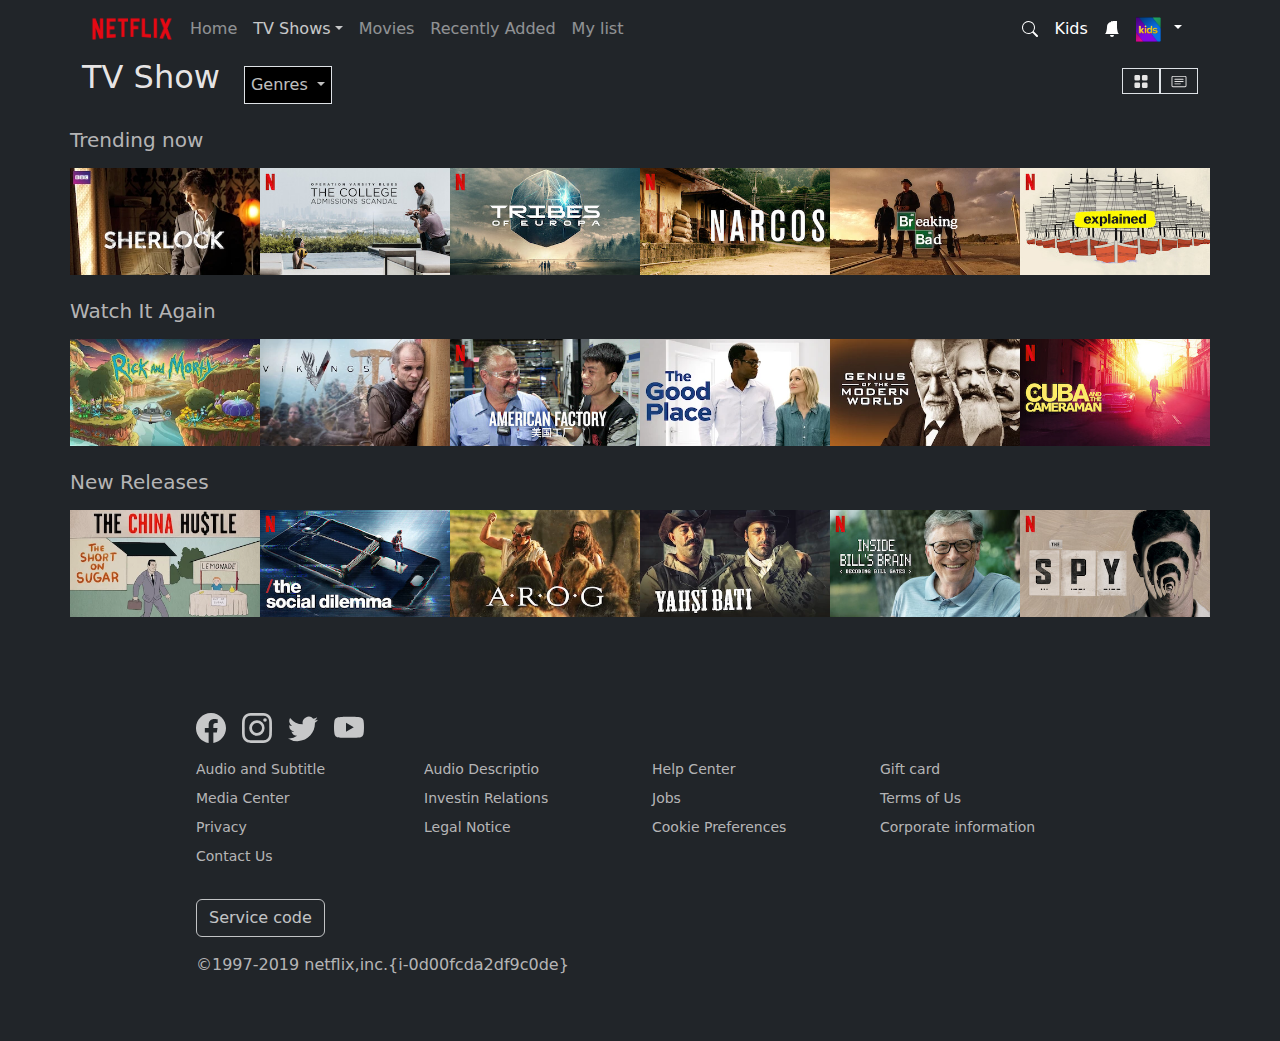
<file: index.html>
<!DOCTYPE html>
<html lang="en">
  <head>
    <meta charset="UTF-8" />
    <meta name="viewport" content="width=device-width, initial-scale=1.0" />
    <title>Document</title>
    <link
      href="https://cdn.jsdelivr.net/npm/bootstrap@5.3.3/dist/css/bootstrap.min.css"
      rel="stylesheet"
      integrity="sha384-QWTKZyjpPEjISv5WaRU9OFeRpok6YctnYmDr5pNlyT2bRjXh0JMhjY6hW+ALEwIH"
      crossorigin="anonymous"
    />
    <link rel="stylesheet" href="/assets/css/style.css" />
  </head>

  <body class="bg-dark" style="color: rgba(237, 235, 235, 0.973)">
    <nav class="navbar navbar-expand-lg navbar-dark bg-dark">
      <div class="container">
        <div class="d-flex">
          <a class="navbar-logo" href="#">
            <img src="/assets/netflix_logo.png" alt="logo" />
          </a>
        </div>

        <!-- Bottone hamburger -->
        <button
          class="navbar-toggler"
          type="button"
          data-bs-toggle="collapse"
          data-bs-target="#navbarSupportedContent"
          aria-controls="navbarSupportedContent"
          aria-expanded="false"
          aria-label="Toggle navigation"
        >
          <span class="navbar-toggler-icon"></span>
        </button>

        <!-- Contenuto del menu di navigazione -->
        <div class="collapse navbar-collapse" id="navbarSupportedContent">
          <ul class="navbar-nav me-auto mb-2 mb-lg-0">
            <li class="nav-item">
              <a class="nav-link active text-white opacity-50" href="#">Home</a>
            </li>
            <li class="nav-item dropdown">
              <a
                class="nav-link dropdown-toggle text-white opacity-75"
                href="#"
                id="navbarDropdown"
                role="button"
                data-bs-toggle="dropdown"
                aria-expanded="false"
                >TV Shows</a
              >
              <ul class="dropdown-menu" aria-labelledby="navbarDropdown">
                <li><a class="dropdown-item" href="#">Action</a></li>
                <li><a class="dropdown-item" href="#">Another action</a></li>
                <li><hr class="dropdown-divider" /></li>
                <li>
                  <a class="dropdown-item" href="#">Something else here</a>
                </li>
              </ul>
            </li>
            <li class="nav-item">
              <a class="nav-link text-white opacity-50" href="#">Movies</a>
            </li>
            <li class="nav-item">
              <a class="nav-link text-white opacity-50" href="#"
                >Recently Added</a
              >
            </li>
            <li class="nav-item">
              <a class="nav-link text-white opacity-50" href="#">My list</a>
            </li>
          </ul>

          <!-- Form di ricerca -->
          <form class="d-flex">
            <a href="#" class="nav-link text-white mt-0 me-3">
              <svg
                xmlns="http://www.w3.org/2000/svg"
                width="16"
                height="16"
                fill="currentColor"
                class="bi bi-search"
                viewBox="0 0 16 16"
              >
                <path
                  d="M11.742 10.344a6.5 6.5 0 1 0-1.397 1.398h-.001q.044.06.098.115l3.85 3.85a1 1 0 0 0 1.415-1.414l-3.85-3.85a1 1 0 0 0-.115-.1zM12 6.5a5.5 5.5 0 1 1-11 0 5.5 5.5 0 0 1 11 0"
                />
              </svg>
            </a>

            <a href="#" class="nav-link text-white mt-0 me-3">Kids</a>
            <a href="#" class="nav-link text-white mt-0 me-3">
              <svg
                xmlns="http://www.w3.org/2000/svg"
                width="16"
                height="16"
                fill="currentColor"
                class="bi bi-bell-fill"
                viewBox="0 0 16 16"
              >
                <path
                  d="M8 16a2 2 0 0 0 2-2H6a2 2 0 0 0 2 2m.995-14.901a1 1 0 1 0-1.99 0A5 5 0 0 0 3 6c0 1.098-.5 6-2 7h14c-1.5-1-2-5.902-2-7 0-2.42-1.72-444-4.005-4.901"
                />
              </svg>
            </a>
            <li class="nav-item dropdown nav-link">
              <a
                class="dropdown-toggle nav-link text-white mt-0 me-3"
                href="#"
                id="navbarDropdown"
                role="button"
                data-bs-toggle="dropdown"
                aria-expanded="false"
              >
                <img
                  src="/assets/kids_icon.png"
                  class="img-fluid img-small mt-0 me-1"
                  alt="kids"
                />
              </a>
              <ul class="dropdown-menu" aria-labelledby="navbarDropdown">
                <li><a class="dropdown-item" href="#">Action</a></li>
                <li><a class="dropdown-item" href="#">Another action</a></li>
                <li><hr class="dropdown-divider" /></li>
                <li>
                  <a class="dropdown-item" href="#">Something else here</a>
                </li>
              </ul>
            </li>
          </form>
        </div>
      </div>
    </nav>

    <div class="container">
      <div class="row justify-content-between align-items-center">
        <div class="col-auto">
          <div class="d-flex">
            <h2 class="me-4">TV Show</h2>
            <button id="bottone-1" class="border btn-outline-light bg mt-2">
              <ul class="list-unstyled m-0">
                <li class="nav-item dropdown">
                  <a
                    class="nav-link dropdown-toggle text-white opacity-75"
                    href="#"
                    role="button"
                    data-bs-toggle="dropdown"
                    aria-expanded="false"
                  >
                    Genres
                  </a>
                  <ul class="dropdown-menu">
                    <li><a class="dropdown-item" href="#">Action</a></li>
                    <li>
                      <a class="dropdown-item" href="#">Another action</a>
                    </li>
                    <li><hr class="dropdown-divider" /></li>
                    <li>
                      <a class="dropdown-item" href="#">Something else here</a>
                    </li>
                  </ul>
                </li>
              </ul>
            </button>
          </div>
        </div>

        <div class="col-auto">
          <div class="d-flex justify-content-end align-item-center">
            <div class="border">
              <a href="#" class="nav-link" style="padding: 0 0.5rem">
                <svg
                  xmlns="http://www.w3.org/2000/svg"
                  width="20"
                  height="15"
                  fill="currentColor"
                  class="bi bi-grid-fill"
                  viewBox="0 0 16 16"
                >
                  <path
                    d="M1 2.5A1.5 1.5 0 0 1 2.5 1h3A1.5 1.5 0 0 1 7 2.5v3A1.5 1.5 0 0 1 5.5 7h-3A1.5 1.5 0 0 1 1 5.5zm8 0A1.5 1.5 0 0 1 10.5 1h3A1.5 1.5 0 0 1 15 2.5v3A1.5 1.5 0 0 1 13.5 7h-3A1.5 1.5 0 0 1 9 5.5zm-8 8A1.5 1.5 0 0 1 2.5 9h3A1.5 1.5 0 0 1 7 10.5v3A1.5 1.5 0 0 1 5.5 15h-3A1.5 1.5 0 0 1 1 13.5zm8 0A1.5 1.5 0 0 1 10.5 9h3a1.5 1.5 0 0 1 1.5 1.5v3a1.5 1.5 0 0 1-1.5 1.5h-3A1.5 1.5 0 0 1 9 13.5z"
                  />
                </svg>
              </a>
            </div>
            <div class="border">
              <a href="#" class="nav-link" style="padding: 0 0.5rem">
                <svg
                  xmlns="http://www.w3.org/2000/svg"
                  width="20"
                  height="15"
                  fill="currentColor"
                  class="bi bi-card-text"
                  viewBox="0 0 16 16"
                >
                  <path
                    d="M14.5 3a.5.5 0 0 1 .5.5v9a.5.5 0 0 1-.5.5h-13a.5.5 0 0 1-.5-.5v-9a.5.5 0 0 1 .5-.5zm-13-1A1.5 1.5 0 0 0 0 3.5v9A1.5 1.5 0 0 0 1.5 14h13a1.5 1.5 0 0 0 1.5-1.5v-9A1.5 1.5 0 0 0 14.5 2z"
                  />
                  <path
                    d="M3 5.5a.5.5 0 0 1 .5-.5h9a.5.5 0 0 1 0 1h-9a.5.5 0 0 1-.5-.5M3 8a.5.5 0 0 1 .5-.5h9a.5.5 0 0 1 0 1h-9A.5.5 0 0 1 3 8m0 2.5a.5.5 0 0 1 .5-.5h6a.5.5 0 0 1 0 1h-6a.5.5 0 0 1-.5-.5"
                  />
                </svg>
              </a>
            </div>
          </div>
        </div>
      </div>
    </div>

    <div class="container">
      <div class="row mt-4 mb-4">
        <h5 class="text-img mb-3">
          <a href="#" class="text-decoration-none text-reset opacity-75"
            >Trending now</a
          >
        </h5>

        <div class="col-6 col-md-4 col-xl-2 img-container">
          <a href="#">
            <img src="/assets/media/media0.webp" alt="#" class="img-fluid" />
          </a>
        </div>
        <div class="col-6 col-md-4 col-xl-2 img-container">
          <a href="#">
            <img src="/assets/media/media11.jpg" alt="#" class="img-fluid" />
          </a>
        </div>
        <div class="col-6 col-md-4 col-xl-2 img-container">
          <a href="#">
            <img src="/assets/media/media12.jpg" alt="#" class="img-fluid" />
          </a>
        </div>
        <div class="col-6 col-md-4 col-xl-2 img-container">
          <a href="#">
            <img src="/assets/media/media13.jpg" alt="#" class="img-fluid" />
          </a>
        </div>
        <div class="col-6 col-md-4 col-xl-2 img-container">
          <a href="#">
            <img src="/assets/media/media14.webp" alt="#" class="img-fluid" />
          </a>
        </div>
        <div class="col-6 col-md-4 col-xl-2 img-container">
          <a href="#">
            <img src="/assets/media/media15.jpg" alt="#" class="img-fluid" />
          </a>
        </div>
      </div>

      <div class="row mt-4 mb-4">
        <h5 class="text-img mb-3">
          <a href="#" class="text-decoration-none text-reset opacity-75"
            >Watch It Again</a
          >
        </h5>

        <div class="col-6 col-md-4 col-xl-2 img-container">
          <a href="#">
            <img
              src="/assets/media/media16.webp"
              alt="#"
              class="img-fluid w-100"
            />
          </a>
        </div>
        <div class="col-6 col-md-4 col-xl-2 img-container">
          <a href="#">
            <img src="/assets/media/media21.webp" alt="#" class="img-fluid" />
          </a>
        </div>
        <div class="col-6 col-md-4 col-xl-2 img-container">
          <a href="#">
            <img src="/assets/media/media1.jpg" alt="#" class="img-fluid" />
          </a>
        </div>
        <div class="col-6 col-md-4 col-xl-2 img-container">
          <a href="#">
            <img src="/assets/media/media2.webp" alt="#" class="img-fluid" />
          </a>
        </div>
        <div class="col-6 col-md-4 col-xl-2 img-container">
          <a href="#">
            <img src="/assets/media/media3.webp" alt="#" class="img-fluid" />
          </a>
        </div>
        <div class="col-6 col-md-4 col-xl-2 img-container">
          <a href="#">
            <img src="/assets/media/media4.jpg" alt="#" class="img-fluid" />
          </a>
        </div>
      </div>

      <div class="row mb-4 mt-4">
        <h5 class="text-img mb-3">
          <a href="#" class="text-decoration-none text-reset opacity-75"
            >New Releases</a
          >
        </h5>

        <div class="col-6 col-md-4 col-xl-2 img-container">
          <a href="#">
            <img
              src="/assets/media/media5.webp"
              alt="#"
              class="img-fluid w-100"
            />
          </a>
        </div>
        <div class="col-6 col-md-4 col-xl-2 img-container">
          <a href="#">
            <img src="/assets/media/media6.jpg" alt="#" class="img-fluid" />
          </a>
        </div>
        <div class="col-6 col-md-4 col-xl-2 img-container">
          <a href="#">
            <img src="/assets/media/media7.webp" alt="#" class="img-fluid" />
          </a>
        </div>
        <div class="col-6 col-md-4 col-xl-2 img-container">
          <a href="#">
            <img src="/assets/media/media8.webp" alt="#" class="img-fluid" />
          </a>
        </div>
        <div class="col-6 col-md-4 col-xl-2 img-container">
          <a href="#">
            <img src="/assets/media/media20.jpg" alt="#" class="img-fluid" />
          </a>
        </div>
        <div class="col-6 col-md-4 col-xl-2 img-container">
          <a href="#">
            <img src="/assets/media/media10.jpg" alt="#" class="img-fluid" />
          </a>
        </div>
      </div>
    </div>

    <footer class="bd-footer py-4 py-md-5 mt-5 opacity-75">
      <div class="container">
        <div class="row justify-content-center">
          <div class="col-12" style="width: 80%">
            <div class="d-flex">
              <div class="mr-5">
                <a href="#" class="nav-link text-white mt-0 me-3">
                  <svg
                    xmlns="http://www.w3.org/2000/svg"
                    width="30"
                    height="30"
                    fill="currentColor"
                    class="bi bi-facebook"
                    viewBox="0 0 16 16"
                  >
                    <path
                      d="M16 8.049c0-4.446-3.582-8.05-8-8.05C3.58 0-.002 3.603-.002 8.05c0 4.017 2.926 7.347 6.75 7.951v-5.625h-2.03V8.05H6.75V6.275c0-2.017 1.195-3.131 3.022-3.131.876 0 1.791.157 1.791.157v1.98h-1.009c-.993 0-1.303.621-1.303 1.258v1.51h2.218l-.354 2.326H9.25V16c3.824-.604 6.75-3.934 6.75-7.951"
                    />
                  </svg>
                </a>
              </div>
              <div>
                <a href="#" class="nav-link text-white mt-0 me-3">
                  <svg
                    xmlns="http://www.w3.org/2000/svg"
                    width="30"
                    height="30"
                    fill="currentColor"
                    class="bi bi-instagram"
                    viewBox="0 0 16 16"
                  >
                    <path
                      d="M8 0C5.829 0 5.556.01 4.703.048 3.85.088 3.269.222 2.76.42a3.9 3.9 0 0 0-1.417.923A3.9 3.9 0 0 0 .42 2.76C.222 3.268.087 3.85.048 4.7.01 5.555 0 5.827 0 8.001c0 2.172.01 2.444.048 3.297.04.852.174 1.433.372 1.942.205.526.478.972.923 1.417.444.445.89.719 1.416.923.51.198 1.09.333 1.942.372C5.555 15.99 5.827 16 8 16s2.444-.01 3.298-.048c.851-.04 1.434-.174 1.943-.372a3.9 3.9 0 0 0 1.416-.923c.445-.445.718-.891.923-1.417.197-.509.332-1.09.372-1.942C15.99 10.445 16 10.173 16 8s-.01-2.445-.048-3.299c-.04-.851-.175-1.433-.372-1.941a3.9 3.9 0 0 0-.923-1.417A3.9 3.9 0 0 0 13.24.42c-.51-.198-1.092-.333-1.943-.372C10.443.01 10.172 0 7.998 0zm-.717 1.442h.718c2.136 0 2.389.007 3.232.046.78.035 1.204.166 1.486.275.373.145.64.319.92.599s.453.546.598.92c.11.281.24.705.275 1.485.039.843.047 1.096.047 3.231s-.008 2.389-.047 3.232c-.035.78-.166 1.203-.275 1.485a2.5 2.5 0 0 1-.599.919c-.28.28-.546.453-.92.598-.28.11-.704.24-1.485.276-.843.038-1.096.047-3.232.047s-2.39-.009-3.233-.047c-.78-.036-1.203-.166-1.485-.276a2.5 2.5 0 0 1-.92-.598 2.5 2.5 0 0 1-.6-.92c-.109-.281-.24-.705-.275-1.485-.038-.843-.046-1.096-.046-3.233s.008-2.388.046-3.231c.036-.78.166-1.204.276-1.486.145-.373.319-.64.599-.92s.546-.453.92-.598c.282-.11.705-.24 1.485-.276.738-.034 1.024-.044 2.515-.045zm4.988 1.328a.96.96 0 1 0 0 1.92.96.96 0 0 0 0-1.92m-4.27 1.122a4.109 4.109 0 1 0 0 8.217 4.109 4.109 0 0 0 0-8.217m0 1.441a2.667 2.667 0 1 1 0 5.334 2.667 2.667 0 0 1 0-5.334"
                    />
                  </svg>
                </a>
              </div>
              <div>
                <a href="#" class="nav-link text-white mt-0 me-3">
                  <svg
                    xmlns="http://www.w3.org/2000/svg"
                    width="30"
                    height="30"
                    fill="currentColor"
                    class="bi bi-twitter"
                    viewBox="0 0 16 16"
                  >
                    <path
                      d="M5.026 15c6.038 0 9.341-5.003 9.341-9.334q.002-.211-.006-.422A6.7 6.7 0 0 0 16 3.542a6.7 6.7 0 0 1-1.889.518 3.3 3.3 0 0 0 1.447-1.817 6.5 6.5 0 0 1-2.087.793A3.286 3.286 0 0 0 7.875 6.03a9.32 9.32 0 0 1-6.767-3.429 3.29 3.29 0 0 0 1.018 4.382A3.3 3.3 0 0 1 .64 6.575v.045a3.29 3.29 0 0 0 2.632 3.218 3.2 3.2 0 0 1-.865.115 3 3 0 0 1-.614-.057 3.28 3.28 0 0 0 3.067 2.277A6.6 6.6 0 0 1 .78 13.58a6 6 0 0 1-.78-.045A9.34 9.34 0 0 0 5.026 15"
                    />
                  </svg>
                </a>
              </div>
              <div>
                <a href="#" class="nav-link text-white mt-0 me-3">
                  <svg
                    xmlns="http://www.w3.org/2000/svg"
                    width="30"
                    height="30"
                    fill="currentColor"
                    class="bi bi-youtube"
                    viewBox="0 0 16 16"
                  >
                    <path
                      d="M8.051 1.999h.089c.822.003 4.987.033 6.11.335a2.01 2.01 0 0 1 1.415 1.42c.101.38.172.883.22 1.402l.01.104.022.26.008.104c.065.914.073 1.77.074 1.957v.075c-.001.194-.01 1.108-.082 2.06l-.008.105-.009.104c-.05.572-.124 1.14-.235 1.558a2.01 2.01 0 0 1-1.415 1.42c-1.16.312-5.569.334-6.18.335h-.142c-.309 0-1.587-.006-2.927-.052l-.17-.006-.087-.004-.171-.007-.171-.007c-1.11-.049-2.167-.128-2.654-.26a2.01 2.01 0 0 1-1.415-1.419c-.111-.417-.185-.986-.235-1.558L.09 9.82l-.008-.104A31 31 0 0 1 0 7.68v-.123c.002-.215.01-.958.064-1.778l.007-.103.003-.052.008-.104.022-.26.01-.104c.048-.519.119-1.023.22-1.402a2.01 2.01 0 0 1 1.415-1.42c.487-.13 1.544-.21 2.654-.26l.17-.007.172-.006.086-.003.171-.007A100 100 0 0 1 7.858 2zM6.4 5.209v4.818l4.157-2.408z"
                    />
                  </svg>
                </a>
              </div>
            </div>
          </div>
        </div>

        <div class="row justify-content-center">
          <div class="col-6 col-xl-3" style="max-width: 20%">
            <ul class="list-unstyled small mt-3">
              <li class="mb-2">
                <a class="dropdown-item" href="#">Audio and Subtitle</a>
              </li>
              <li class="mb-2">
                <a class="dropdown-item" href="#">Media Center</a>
              </li>
              <li class="mb-2">
                <a class="dropdown-item" href="#">Privacy</a>
              </li>
              <li class="mb-2">
                <a class="dropdown-item" href="#">Contact Us</a>
              </li>
            </ul>
          </div>

          <div class="col-6 col-xl-3" style="max-width: 20%">
            <ul class="list-unstyled small mt-3">
              <li class="mb-2">
                <a class="dropdown-item" href="#">Audio Descriptio</a>
              </li>
              <li class="mb-2">
                <a class="dropdown-item" href="#">Investin Relations</a>
              </li>
              <li class="mb-2">
                <a class="dropdown-item" href="#">Legal Notice</a>
              </li>
            </ul>
          </div>

          <div class="col-6 col-xl-3" style="max-width: 20%">
            <ul class="list-unstyled small mt-3">
              <li class="mb-2">
                <a class="dropdown-item" href="#">Help Center</a>
              </li>
              <li class="mb-2">
                <a class="dropdown-item" href="#">Jobs</a>
              </li>
              <li class="mb-2">
                <a class="dropdown-item" href="#">Cookie Preferences</a>
              </li>
            </ul>
          </div>

          <div class="col-6 col-xl-3" style="max-width: 20%">
            <ul class="list-unstyled small mt-3">
              <li class="mb-2">
                <a class="dropdown-item" href="#">Gift card</a>
              </li>
              <li class="mb-2">
                <a class="dropdown-item" href="#">Terms of Us</a>
              </li>
              <li class="mb-2">
                <a class="dropdown-item" href="#">Corporate information</a>
              </li>
            </ul>
          </div>
        </div>
        <div class="row justify-content-center">
          <div class="col-12" style="width: 80%">
            <button class="btn btn-outline-light mt-3">
              <a href="#" class="text-decoration-none text-reset">
                Service code
              </a>
            </button>
            <p class="mt-3">&copy;1997-2019 netflix,inc.{i-0d00fcda2df9c0de}</p>
          </div>
        </div>
      </div>
    </footer>

    <script
      src="https://cdn.jsdelivr.net/npm/bootstrap@5.3.3/dist/js/bootstrap.bundle.min.js"
      integrity="sha384-YvpcrYf0tY3lHB60NNkmXc5s9fDVZLESaAA55NDzOxhy9GkcIdslK1eN7N6jIeHz"
      crossorigin="anonymous"
    ></script>
  </body>
</html>
</file>
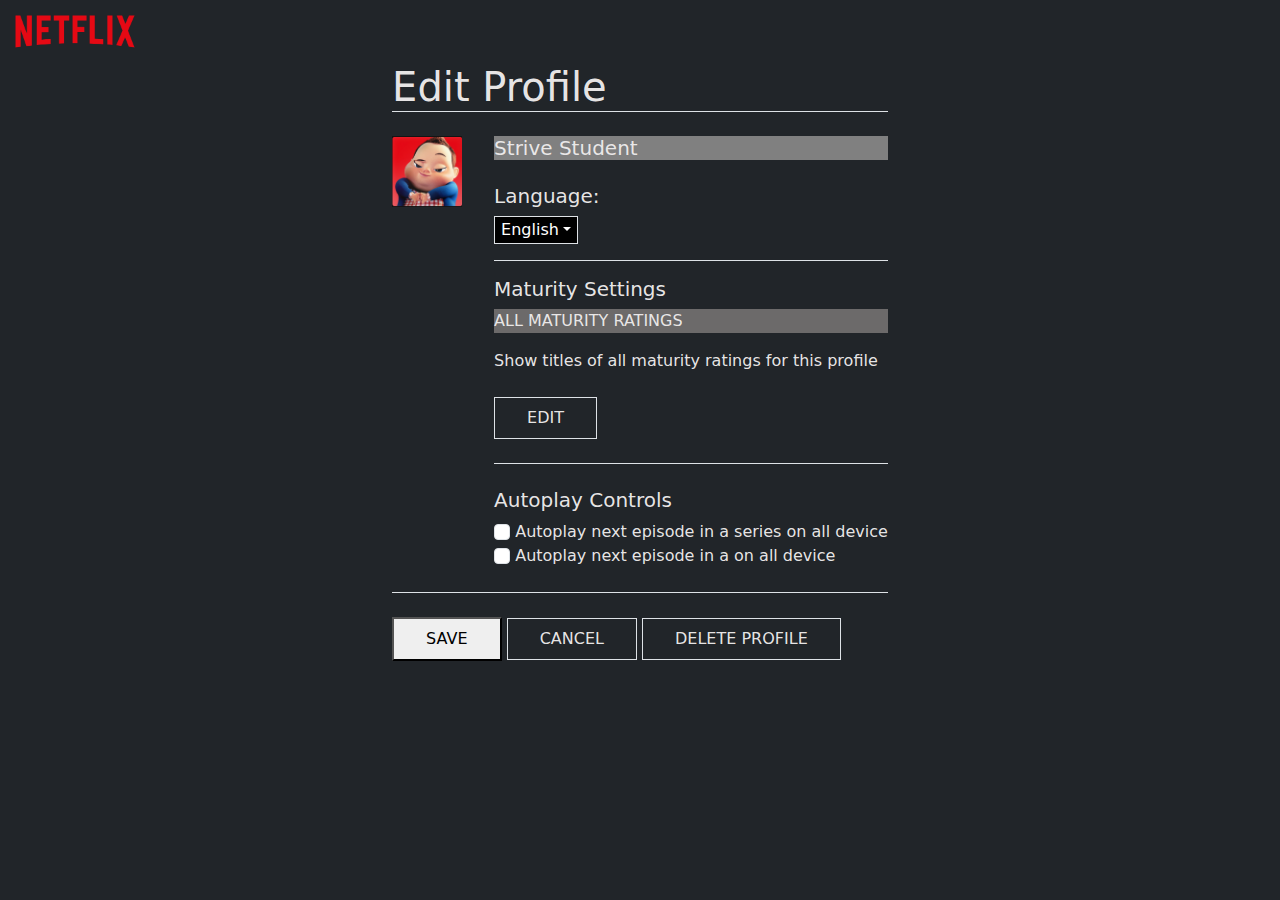
<file: index2.html>
<!DOCTYPE html>
<html lang="en">
  <head>
    <meta charset="UTF-8" />
    <meta name="viewport" content="width=device-width, initial-scale=1.0" />
    <title>Document</title>
    <link rel="stylesheet" href="/assets/css/style2.css" />
    <link
      href="https://cdn.jsdelivr.net/npm/bootstrap@5.3.3/dist/css/bootstrap.min.css"
      rel="stylesheet"
      integrity="sha384-QWTKZyjpPEjISv5WaRU9OFeRpok6YctnYmDr5pNlyT2bRjXh0JMhjY6hW+ALEwIH"
      crossorigin="anonymous"
    />
    <link rel="stylesheet" href="/assets/css/style.css" />
  </head>
  <body class="bg-dark" style="color: rgba(237, 235, 235, 0.973)">
    <div class="d-flex">
      <a class="nav-logo" href="index.html">
        <img src="/assets/netflix_logo.png" alt="logo" />
      </a>
    </div>

    <div class="d-flex justify-content-center">
      <div>
        <h1 class="border-bottom">Edit Profile</h1>
        <div class="d-flex">
          <div class="mt-3">
            <img src="/assets/avatar.png" alt="avatar" width="70px" />
          </div>
          <div style="margin-left: 2rem">
            <div style="background-color: gray" style="padding: 10rem">
              <h5 class="mt-3">Strive Student</h5>
            </div>
            <h5 class="mt-4 mb-2">Language:</h5>
            <button id="button-1" class="border mb-3">
              <ul class="list-unstyled m-0">
                <li class="">
                  <a
                    class="nav-link dropdown-toggle text-white"
                    href="#"
                    id="navbarDropdown"
                    role="button"
                    data-bs-toggle="dropdown"
                    aria-expanded="false"
                    >English</a
                  >
                  <ul class="dropdown-menu" aria-labelledby="navbarDropdown">
                    <li><a class="dropdown-item" href="#">Italian</a></li>
                    <li>
                      <a class="dropdown-item" href="#">Spanish</a>
                    </li>
                    <li>
                      <a class="dropdown-item" href="#">France</a>
                    </li>
                  </ul>
                </li>
              </ul>
            </button>
            <div class="border-top">
              <h5 class="mt-3 mb-2">Maturity Settings</h5>
              <div>
                <p style="background-color: rgb(108, 106, 106)">
                  ALL MATURITY RATINGS
                </p>
              </div>
              <p class="mt-2 mb-3">
                Show titles of all maturity ratings for this profile
              </p>
              <button
                class="mt-2 mb-4 bg-dark border p-2"
                style="color: rgba(237, 235, 235, 0.973)"
              >
                <a
                  href="#"
                  class="text-decoration-none text-reset"
                  style="margin: 1.5rem"
                  >EDIT</a
                >
              </button>
              <div class="border-top">
                <h5 class="mt-4">Autoplay Controls</h5>
                <div>
                  <input type="checkbox" class="form-check-input" value="#" />
                  <label for="defaultCheck1" class="form-check-label"
                    >Autoplay next episode in a series on all device</label
                  >
                </div>
                <div>
                  <input type="checkbox" class="form-check-input" value="#" />
                  <label for="defaultCheck1" class="form-check-label"
                    >Autoplay next episode in a on all device</label
                  >
                </div>
              </div>
            </div>
          </div>
        </div>

        <div class="mt-4 border-top">
          <button class="p-2 mt-4">
            <a
              href="#"
              class="text-decoration-none text-reset"
              style="margin: 1.5rem"
              >SAVE</a
            >
          </button>
          <button
            class="bg-dark border p-2"
            style="color: rgba(237, 235, 235, 0.973)"
          >
            <a
              href="#"
              class="text-decoration-none text-reset"
              style="margin: 1.5rem"
              >CANCEL</a
            >
          </button>
          <button
            class="bg-dark border p-2"
            style="color: rgba(237, 235, 235, 0.973)"
          >
            <a
              href="#"
              class="text-decoration-none text-reset"
              style="margin: 1.5rem"
              >DELETE PROFILE</a
            >
          </button>
        </div>
      </div>
    </div>
    <script
      src="https://cdn.jsdelivr.net/npm/bootstrap@5.3.3/dist/js/bootstrap.bundle.min.js"
      integrity="sha384-YvpcrYf0tY3lHB60NNkmXc5s9fDVZLESaAA55NDzOxhy9GkcIdslK1eN7N6jIeHz"
      crossorigin="anonymous"
    ></script>
  </body>
</html>
</file>
<file: assets/css/style.css>
.navbar-logo img {
  width: 100px;
}

.img-small {
  width: 25px;
  height: 25px;
}

.img-container {
  padding: 0;
  margin: 0;
}

.text-img {
  margin: 0;
  padding: 0;
}

#bottone-1 {
  background-color: black;
}
</file>
<file: assets/css/style2.css>
.nav-logo img {
  width: 150px;
}

#button-1 {
  padding: 0 !;
  background-color: black;
}
</file>
